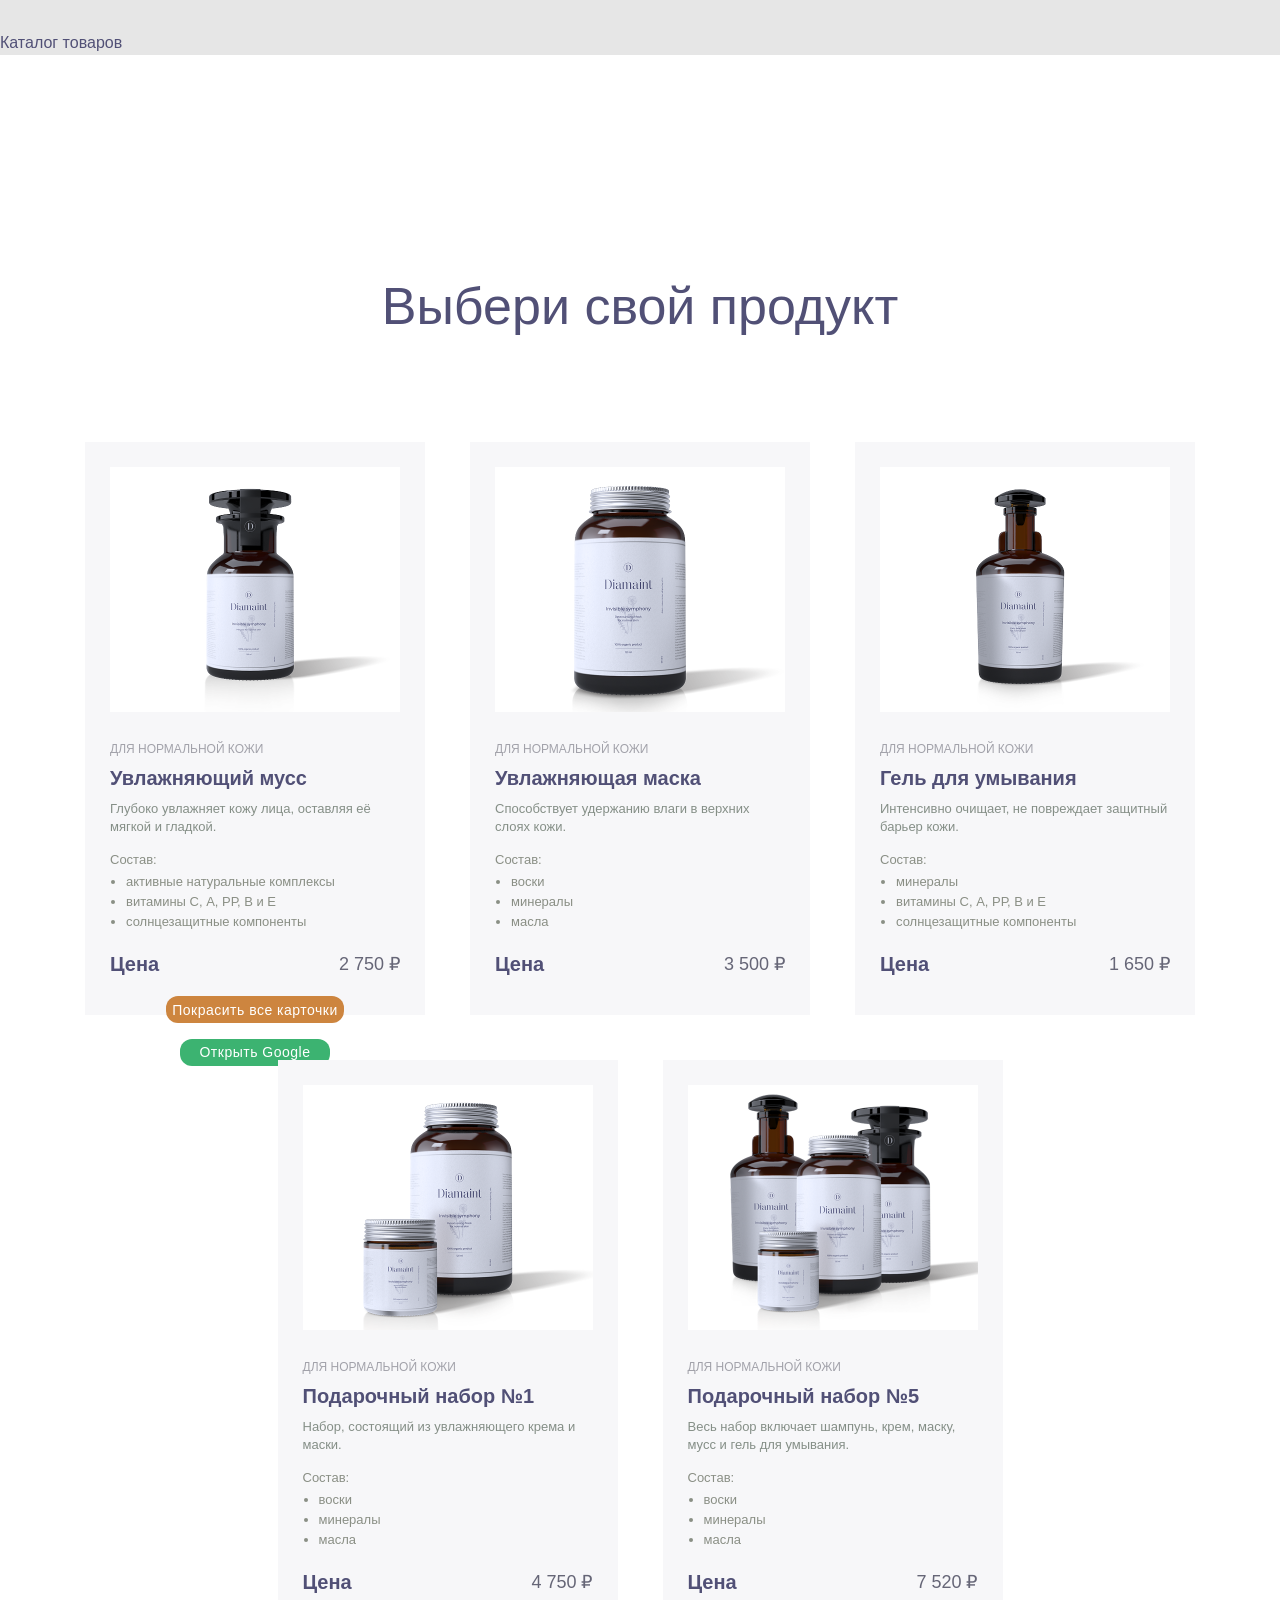
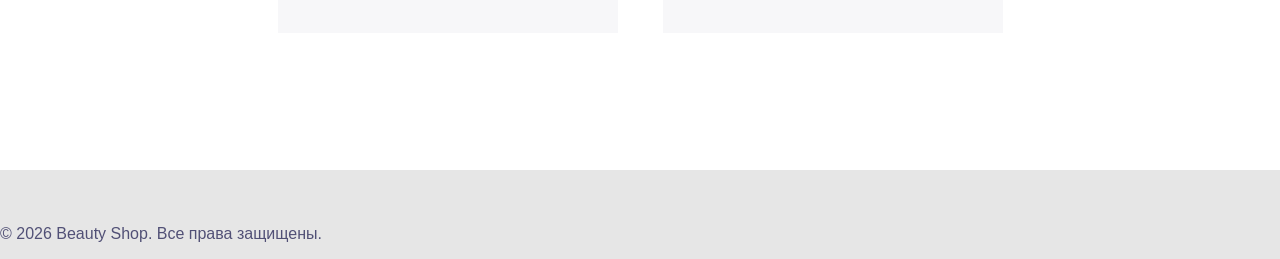
<file: дз6нов/ddig/feature-06-homework/index.html>
<!DOCTYPE html>
<html lang="ru">
<head>
    <meta charset="UTF-8">
    <meta name="viewport" content="width=device-width, initial-scale=1.0">
    <title>Каталог косметики</title>
    <link rel="stylesheet" href="style.css">
</head>
<body>

    <div class="catalog-title">Каталог товаров</div>

    <main class="page">
        <h1>Выбери свой продукт</h1>

        <section class="products">
            <article class="card">
                <div class="photo">
                    <img src="mousse-moist.jpg" alt="Увлажняющий мусс">
                </div>
                <div class="card-content">
                    <div class="skin-type">ДЛЯ НОРМАЛЬНОЙ КОЖИ</div>
                    <h2>Увлажняющий мусс</h2>
                    <p class="description">
                        Глубоко увлажняет кожу лица, оставляя её мягкой и гладкой.
                    </p>
                    <div class="composition">
                        <p>Состав:</p>
                        <ul>
                            <li>активные натуральные комплексы</li>
                            <li>витамины С, А, РР, В и Е</li>
                            <li>солнцезащитные компоненты</li>
                        </ul>
                    </div>
                    <div class="price">
                        <strong>Цена</strong>
                        <span>2 750 &#8381;</span>
                    </div>
                </div>

                <div class="center-container">
                    <button id="change-color-btn">Покрасить все карточки</button>
                    <a href="https://www.google.com/?hl=ru_ru" target="_blank" class="btn-link">
                        Открыть Google
                    </a>
                </div>
            </article>

            <article class="card">
                <div class="photo">
                    <img src="mask-moist.jpg" alt="Увлажняющая маска">
                </div>
                <div class="card-content">
                    <div class="skin-type">ДЛЯ НОРМАЛЬНОЙ КОЖИ</div>
                    <h2>Увлажняющая маска</h2>
                    <p class="description">
                        Способствует удержанию влаги в верхних слоях кожи.
                    </p>
                    <div class="composition">
                        <p>Состав:</p>
                        <ul>
                            <li>воски</li>
                            <li>минералы</li>
                            <li>масла</li>
                        </ul>
                    </div>
                    <div class="price">
                        <strong>Цена</strong>
                        <span>3 500 &#8381;</span>
                    </div>
                </div>
            </article>

            <article class="card">
                <div class="photo">
                    <img src="face-wash-gel.jpg" alt="Гель для умывания">
                </div>
                <div class="card-content">
                    <div class="skin-type">ДЛЯ НОРМАЛЬНОЙ КОЖИ</div>
                    <h2>Гель для умывания</h2>
                    <p class="description">
                        Интенсивно очищает, не повреждает защитный барьер кожи.
                    </p>
                    <div class="composition">
                        <p>Состав:</p>
                        <ul>
                            <li>минералы</li>
                            <li>витамины С, А, РР, В и Е</li>
                            <li>солнцезащитные компоненты</li>
                        </ul>
                    </div>
                    <div class="price">
                        <strong>Цена</strong>
                        <span>1 650 &#8381;</span>
                    </div>
                </div>
            </article>

            <article class="card">
                <div class="photo">
                    <img src="beauty-gift-set.jpg" alt="Подарочный набор №1">
                </div>
                <div class="card-content">
                    <div class="skin-type">ДЛЯ НОРМАЛЬНОЙ КОЖИ</div>
                    <h2>Подарочный набор №1</h2>
                    <p class="description">
                        Набор, состоящий из увлажняющего крема и маски.
                    </p>
                    <div class="composition">
                        <p>Состав:</p>
                        <ul>
                            <li>воски</li>
                            <li>минералы</li>
                            <li>масла</li>
                        </ul>
                    </div>
                    <div class="price">
                        <strong>Цена</strong>
                        <span>4 750 &#8381;</span>
                    </div>
                </div>
            </article>

            <article class="card">
                <div class="photo">
                    <img src="../../../gift-set-05.png" alt="Подарочный набор №5">
                </div>
                <div class="card-content">
                    <div class="skin-type">ДЛЯ НОРМАЛЬНОЙ КОЖИ</div>
                    <h2>Подарочный набор №5</h2>
                    <p class="description">
                        Весь набор включает шампунь, крем, маску, мусс и гель для умывания.
                    </p>
                    <div class="composition">
                        <p>Состав:</p>
                        <ul>
                            <li>воски</li>
                            <li>минералы</li>
                            <li>масла</li>
                        </ul>
                    </div>
                    <div class="price">
                        <strong>Цена</strong>
                        <span>7 520 &#8381;</span>
                    </div>
                </div>
            </article>
        </section>
    </main>

    <footer class="footer">
            <p>&copy; 2026 Beauty Shop. Все права защищены.</p>
        </footer>
        <script src="../../../main.js"></script>
  </body>
</html>
</file>
<file: дз6нов/ddig/feature-06-homework/style.css>
* {
    box-sizing: border-box;
}

html,
body {
    margin: 0;
    padding: 0;
}

body {
    background: #e6e6e6;
    font-family: Arial, sans-serif;
    color: #515076;
}

.center-container {
    display: grid;
    place-items: center;
    gap: 16px;
    padding: 20px 0;
    width: 100%;
}

button {
    font-size: 14px;
    border-radius: 12px;
    letter-spacing: 0.5px;
    height: 27px;
    background-color: peru;
    color: white;
    border: none;
    cursor: pointer;
    min-width: 150px;
    text-align: center;
}

button:hover {
    background-color: #fc0909;
}

.btn-link {
    font-size: 14px;
    border-radius: 12px;
    letter-spacing: 0.5px;
    height: 27px;
    line-height: 27px;
    padding: 0 16px;
    background-color: mediumseagreen;
    color: white;
    text-decoration: none;
    display: inline-flex;
    align-items: center;
    justify-content: center;
    cursor: pointer;
    min-width: 150px;
    text-align: center;
}

.btn-link:hover {
    background-color: #2e8b57;
}

.catalog-title {
    position: absolute;
    top: 31px;
    left: calc(50% - 640px);
    margin: 0;
    font-size: 16px;
    line-height: 24px;
    font-weight: 400;
    color: #515076;
}

.page {
    width: 1280px;
    height: 1715px;
    margin: 55px auto;
    background: #ffffff;
    position: relative;
    overflow: hidden;
}

h1 {
    margin: 220px 0 105px 0;
    text-align: center;
    font-size: 52px;
    line-height: 62px;
    font-weight: 300;
    color: #515076;
    position: relative;
    z-index: 2;
}

.products {
    width: 1110px;
    margin: 0 auto;
    display: flex;
    flex-wrap: wrap;
    justify-content: center;
    column-gap: 45px;
    row-gap: 45px;
    position: relative;
    z-index: 2;
}

.card {
    width: 340px;
    height: 573px;
    flex: 0 0 340px;
    background: #f7f7f9;
    border: none;
    position: relative;
    z-index: 2;
    transition: background-color 0.3s ease;
}

.photo {
    width: 290px;
    height: 245px;
    margin: 25px auto;
    background: #ffffff;
    display: flex;
    align-items: center;
    justify-content: center;
    overflow: hidden;
}

.photo img {
    width: 290px;
    height: 245px;
    object-fit: contain;
    display: block;
}

.card-content {
    width: 290px;
    margin: 0 auto;
    padding: 0;
}

.skin-type {
    width: 171px;
    height: 24px;
    margin: 0 0 4px 0;
    font-size: 12px;
    line-height: 24px;
    color: #a2a2aa;
    text-transform: uppercase;
}

.card h2 {
    width: 290px;
    height: 27px;
    margin: 0 0 8px 0;
    font-size: 20px;
    line-height: 27px;
    font-weight: 700;
    color: #515076;
}

.description {
    width: 291px;
    min-height: 36px;
    margin: 0 0 14px 0;
    font-size: 13px;
    line-height: 18px;
    color: #858f87;
}

.composition {
    width: 291px;
    margin: 5px 0 20px 0;
    font-size: 13px;
    line-height: 20px;
    color: #8a8f85;
}

.composition p {
    margin: 0 0 2px 0;
}

.composition ul {
    margin: 0;
    padding-left: 16px;
}

.composition li {
    margin: 0;
}

.price {
    width: 290px;
    height: 24px;
    margin-top: 18px;
    display: flex;
    align-items: center;
    justify-content: space-between;
}

.price strong {
    font-size: 20px;
    line-height: 24px;
    font-weight: 700;
    color: #515076;
}

.price span {
    font-size: 18px;
    line-height: 24px;
    font-weight: 400;
    color: #666677;
}

.card:nth-child(n) {
    flex: 0 0 340px;
}

@media (max-width: 1280px) {
    .page {
        margin: 55px auto;
    }
}

@media (max-width: 1150px) {
    .products {
        width: 100%;
    }
}

@media (max-width: 750px) {
    .page {
        width: 100%;
        min-height: 100vh;
    }

    .products {
        width: 100%;
        flex-direction: column;
        align-items: center;
    }
}
</file>
